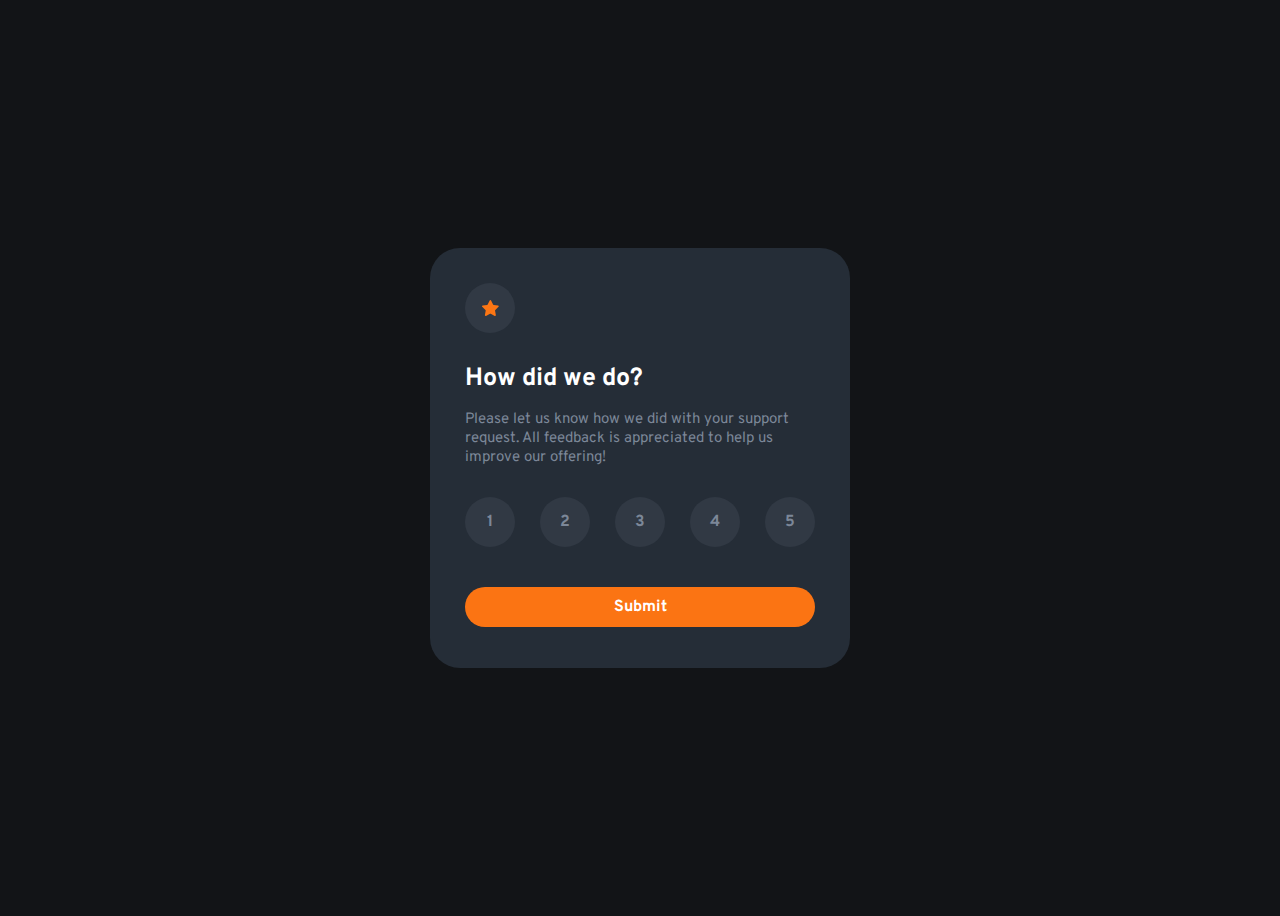
<file: index.html>
<!DOCTYPE html>
<html lang="en">
<head>
    <meta charset="UTF-8">
    <meta name="viewport" content="width=device-width, initial-scale=1.0">
    <link rel="icon" type="image/png" sizes="32x32" href="./images/favicon-32x32.png">
    <link rel="preconnect" href="https://fonts.googleapis.com">
    <link rel="preconnect" href="https://fonts.gstatic.com" crossorigin>
    <link href="https://fonts.googleapis.com/css2?family=Overpass:wght@400;700&display=swap" rel="stylesheet">
    <link rel="stylesheet" href="style.css">
    <title>Frontend Mentor | Interactive rating component</title>
</head>
<body>
    <div class="box-body">
        <div class="star">
            <img src="images/icon-star.svg" alt="icon-star">
        </div>

        <div class="Rating-state">
            <div class="line1">How did we do?</div>
            <div class="line2">Please let us know how we did with your support request. All feedback is appreciated 
            to help us improve our offering!</div>
            <div class="rating-scale">
                <span class="rate" id="1">1</span>
                <span class="rate" id="2">2</span>
                <span class="rate" id="3">3</span>
                <span class="rate" id="4">4</span>
                <span class="rate" id="5">5</span>
            </div>
        </div>

        <div class="submit-button"><span>Submit</span></div>
    </div>


    <div class="Thanku-state">
        <img src="images/illustration-thank-you.svg" alt="Thanku-state">

        <div class="selected-no">You selected <span id="appendNumber"></span> out of 5</div>

        <h1>Thank you!</h1>

        <div class="message">We appreciate you taking the time to give a rating. If you ever need more support, 
        don't hesitate to get in touch</div>
    </div>

    <script src="script.js"></script>
</body>
</html>
</file>
<file: style.css>
body{
    background: hsl(216, 12%, 8%);
    height: 100vh;
    display: flex;
    justify-content: center;
    align-items: center;
    font-family: 'Overpass', sans-serif;
    display: flex;
    justify-content: space-evenly;
    align-items: center;
}

.box-body{
    background: hsl(213, 19%, 18%);
    height: 350px;
    width: 350px;
    border-radius: 30px;
    display: flex;
    flex-direction: column;
    padding: 35px;
}

.star{
    height: 50px;
    width: 50px;
    border-radius: 50%;
    display: flex;
    justify-content: center;
    align-items: center;
    background: hsl(215, 16%, 23%);
    margin-bottom: 30px;
}

.line1{
    font-weight: 700;
    color: hsl(0, 0%, 100%);
    font-size: 25px;
    margin-bottom: 15px;
}

.line2{
    font-weight: 400;
    color: hsl(216, 12%, 54%);
    font-size: 15px;
    margin-bottom: 30px;
}

.rating-scale{
    margin: 10px 0px 40px 0px;
    display: flex;
    flex: 1;
    justify-content: space-between;
}

.rating-scale span{
    height: 50px;
    width: 50px;
    border-radius: 50%;
    display: flex;
    justify-content: center;
    align-items: center;
    background: hsl(215, 16%, 23%);
    color: hsl(216, 12%, 54%);
    font-weight: 700;
    transition-duration: 0.5s;
}

.rating-scale span:hover{
    background: hsl(217, 12%, 63%);
    color: hsl(0, 0%, 100%);
    cursor: pointer;
}

.submit-button{
    height: 40px;
    border-radius: 50px;
    background: hsl(25, 97%, 53%);
    display: flex;
    justify-content: center;
    align-items: center;
    font-weight: 700;
    color: hsl(0, 0%, 100%);
    transition-duration: 0.75s;
}

.submit-button:hover{
    background: hsl(0, 0%, 100%);
    color: hsl(25, 97%, 53%);
    cursor: pointer;
}

/*thank u state*/

.Thanku-state{
    background: hsl(213, 19%, 18%);
    height: 350px;
    width: 350px;
    border-radius: 30px;
    display: none;
    flex-direction: column;
    align-items: center;
    padding: 35px;
    font-size: 15.5px;
    text-align: center;
}

.Thanku-state img{
    height: 110px;
    width: 160px;
    margin: 10px 0px 40px 0px;
}

.Thanku-state .selected-no{
    background: hsl(215, 16%, 23%);
    color: hsl(25, 97%, 53%);
    padding: 5px 15px;
    border-radius: 50px;
}

.Thanku-state h1{
    color: hsl(0, 0%, 100%);
}

.Thanku-state .message{
    color: hsl(216, 12%, 54%);
}
</file>
